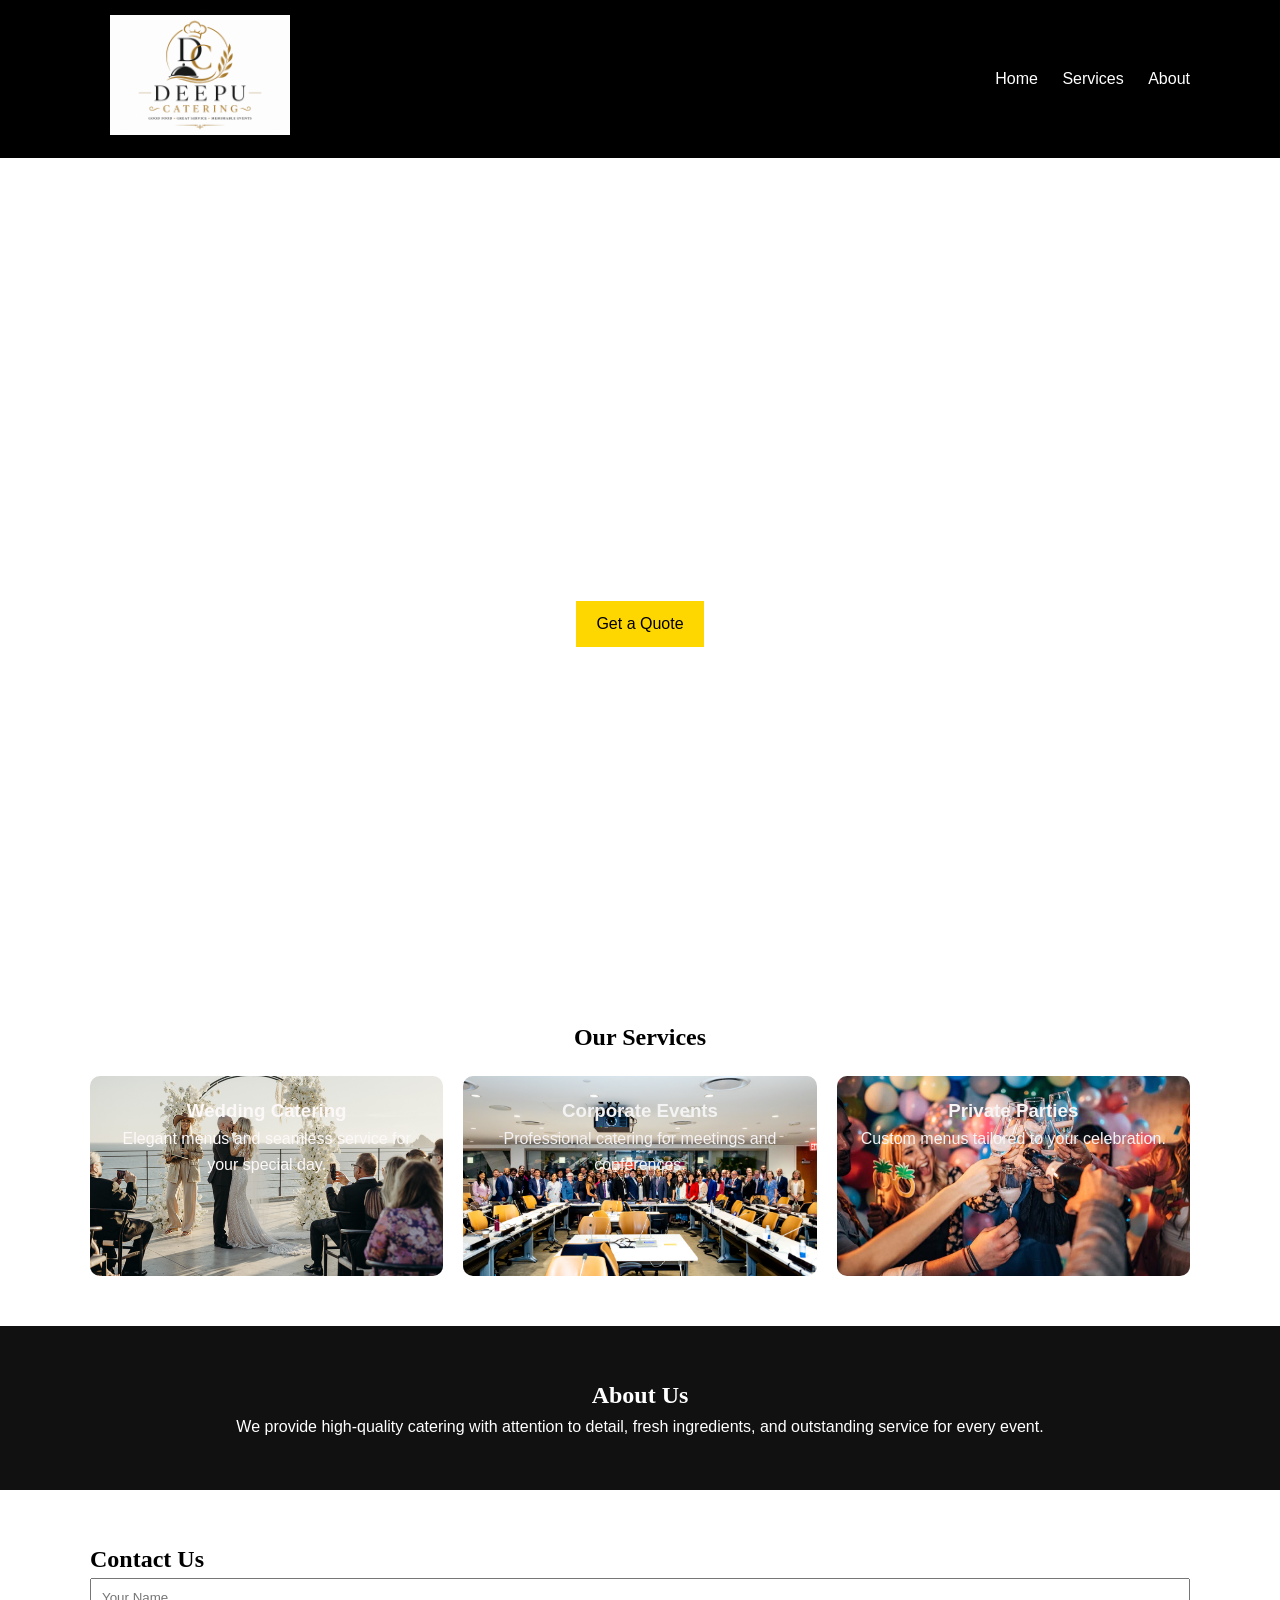
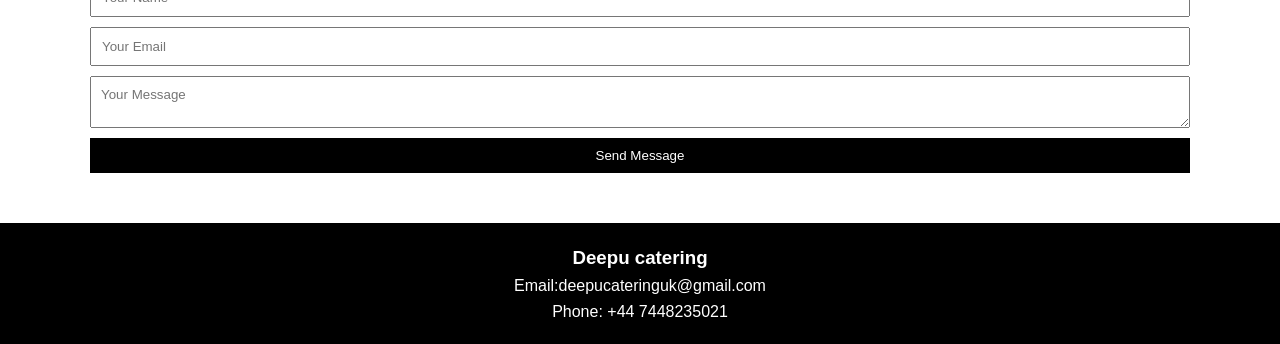
<file: index.html>
<!DOCTYPE html>
<html lang="en">
<head>
  <meta charset="UTF-8">
  <title>DEEPU CATERING</title>
  <link rel="stylesheet" href="css/style.css">
 
</head>
<body>

<!-- NAVBAR -->
<header>
  <div class="container nav">
    <a href="index.html">
      <img src="images/logo.png" alt="Deepu Catering Logo" class="logo">
</a>
    <nav>
      <a href="index.html">Home</a>
      <a href="pages/services.html">Services</a>
      <a href="pages/about.html">About</a>

    </nav>
  </div>
</header>
<!-- HERO -->
<section class="hero">
  <div class="hero-content">
    <h2>Where Great Taste Meets Great Service</h2>
    <p>Professional catering for weddings, events, and private parties.</p>
    <a href="pages/get quote.html" class="btn">Get a Quote</a>
  </div>
</section>

<!-- SERVICES -->
<section class="services container">
  <h2>Our Services</h2>
  <div class="grid">

    <div class="card1">
      <h3>Wedding Catering</h3>
      <p>Elegant menus and seamless service for your special day.</p>
    </div>

    <div class="card2">
      <h3>Corporate Events</h3>
      <p>Professional catering for meetings and conferences.</p>
    </div>

    <div class="card3">
      <h3>Private Parties</h3>
      <p>Custom menus tailored to your celebration.</p>
    </div>

  </div>
</section>

<!-- ABOUT -->
<section class="about">
  <div class="container">
    <h2>About Us</h2>
    <p>
      We provide high-quality catering with attention to detail, fresh ingredients,
      and outstanding service for every event.
    </p>
  </div>
</section>

<!-- CONTACT -->
<section class="contact container">
  <h2>Contact Us</h2>
  <form>
    <input type="text" placeholder="Your Name">
    <input type="email" placeholder="Your Email">
    <textarea placeholder="Your Message"></textarea>
    <button type="submit">Send Message</button>
  </form>
</section>

<!-- CONTACT INFO -->
<footer class="footer">
  <div class="container">
    <h3>Deepu catering</h3>
    <p>Email:deepucateringuk@gmail.com</p>
    <p>Phone: +44 7448235021</p>
  </div>
</footer>

</body>
</html>
</file>
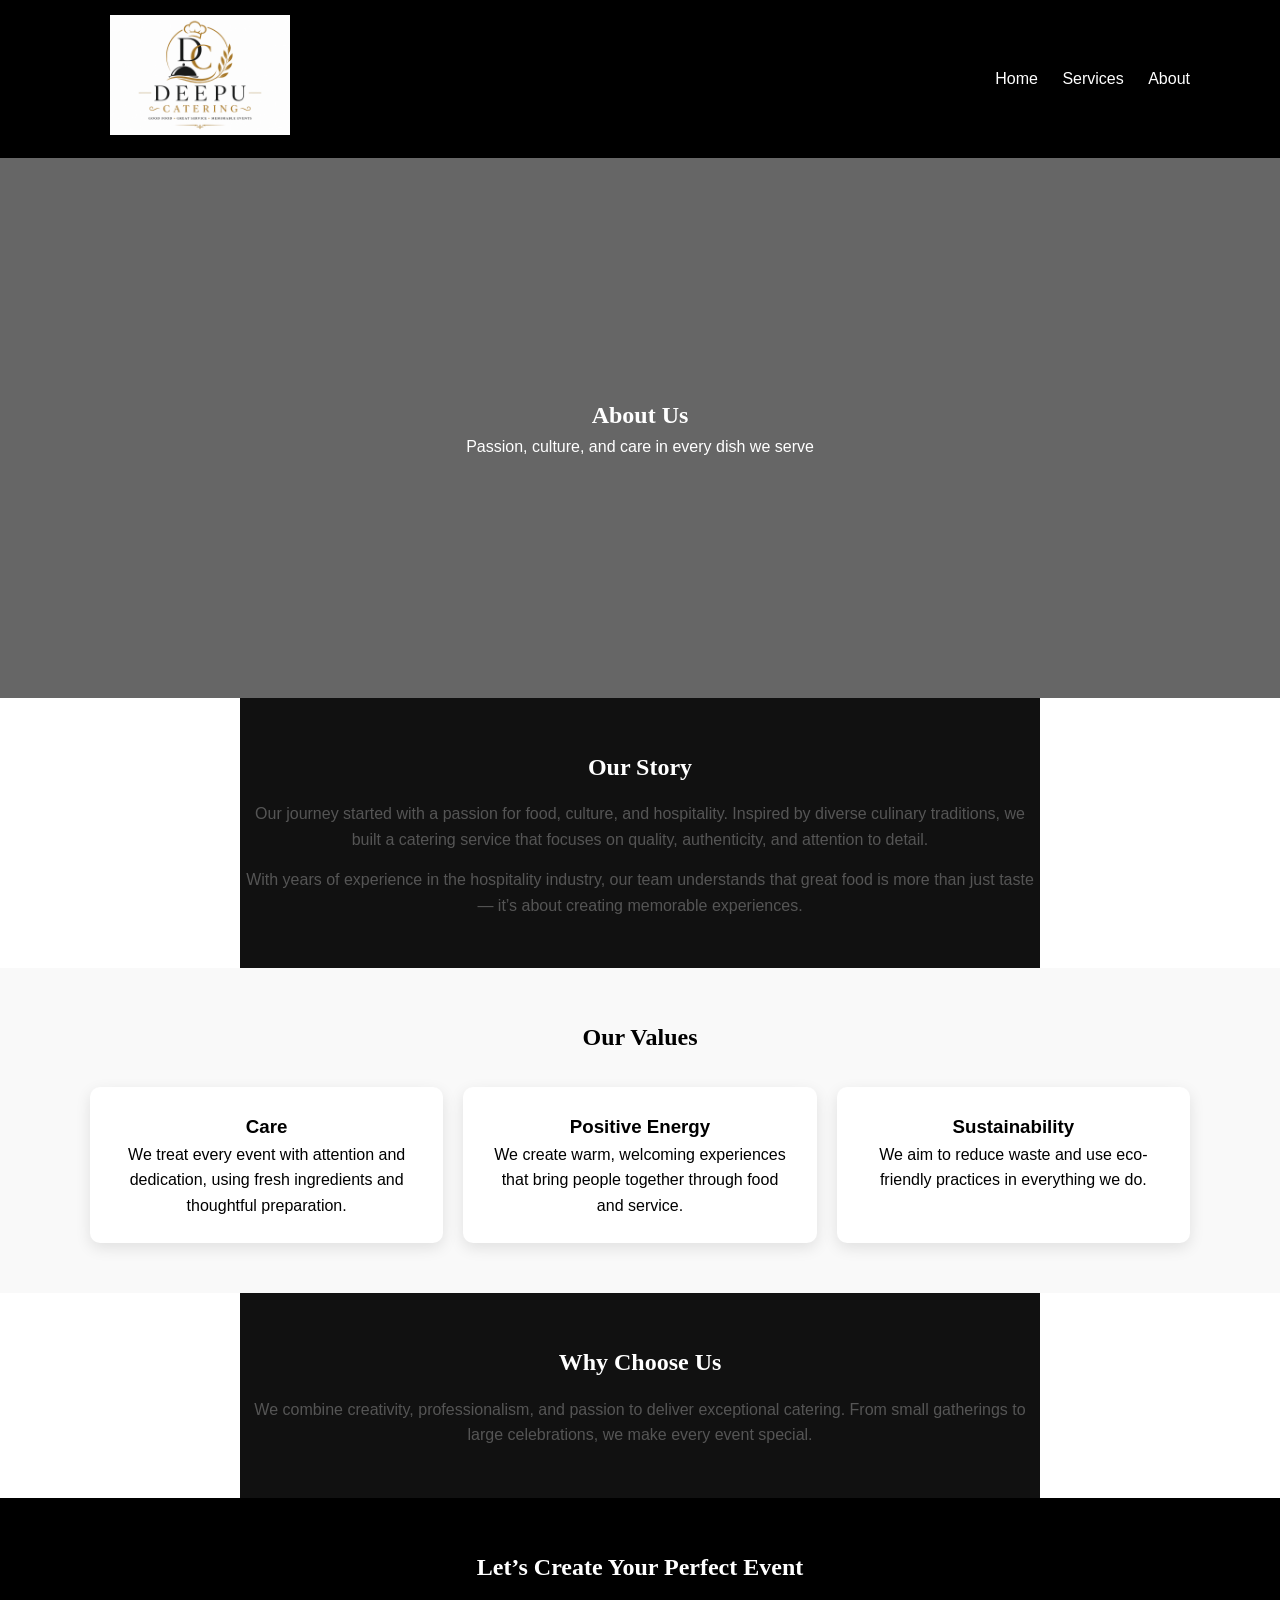
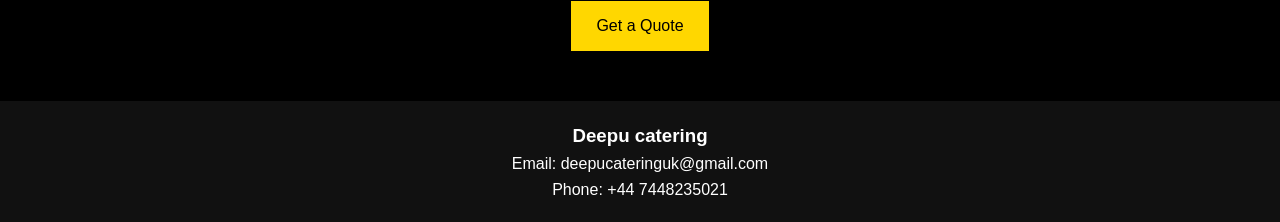
<file: pages/about.html>
<!DOCTYPE html>
<html lang="en">
<head>
  <meta charset="UTF-8">
    <title>DEEPU CATERING</title>
  <link rel="stylesheet" href="../css/style.css">
  <title>About Us</title>
  <link rel="stylesheet" href="../css/about.css">
</head>

<body>
 <header>
  <div class="container nav">
    <a href="../index.html">
      <img src="../images/logo.png" alt="Deepu Catering Logo" class="logo">
</a>
    <nav>
      <a href="../index.html">Home</a>
      <a href="../pages/services.html">Services</a>
      <a href="../pages/about.html">About</a>

    </nav>
  </div>
</header>
<!-- HERO -->
<section class="about-hero">
  <div class="overlay">
    <h1>About Us</h1>
    <p>Passion, culture, and care in every dish we serve</p>
  </div>
</section>

<!-- STORY -->
<section class="about container">
  <h2>Our Story</h2>
  <p>
    Our journey started with a passion for food, culture, and hospitality.
    Inspired by diverse culinary traditions, we built a catering service that focuses
    on quality, authenticity, and attention to detail.
  </p>

  <p>
    With years of experience in the hospitality industry, our team understands that
    great food is more than just taste — it’s about creating memorable experiences.
  </p>
</section>

<!-- VALUES -->
<section class="values">
  <div class="container">
    <h2>Our Values</h2>

    <div class="grid">

      <div class="card">
        <h3>Care</h3>
        <p>We treat every event with attention and dedication, using fresh ingredients and thoughtful preparation.</p>
      </div>

      <div class="card">
        <h3>Positive Energy</h3>
        <p>We create warm, welcoming experiences that bring people together through food and service.</p>
      </div>

      <div class="card">
        <h3>Sustainability</h3>
        <p>We aim to reduce waste and use eco-friendly practices in everything we do.</p>
      </div>

    </div>
  </div>
</section>

<!-- WHY CHOOSE US -->
<section class="about container">
  <h2>Why Choose Us</h2>
  <p>
    We combine creativity, professionalism, and passion to deliver exceptional catering.
    From small gatherings to large celebrations, we make every event special.
  </p>
</section>

<!-- CTA -->
<section class="cta">
  <h2>Let’s Create Your Perfect Event</h2>
  <a href="../pages/get quote.html" class="btn">Get a Quote</a>
</section>

<!-- FOOTER -->
<!-- CONTACT INFO -->
<footer class="footer">
  <div class="container">
    <h3>Deepu catering</h3>
    <p>Email: deepucateringuk@gmail.com</p>
    <p>Phone: +44 7448235021</p>
  </div>
</footer>
</body>
</html>
</file>
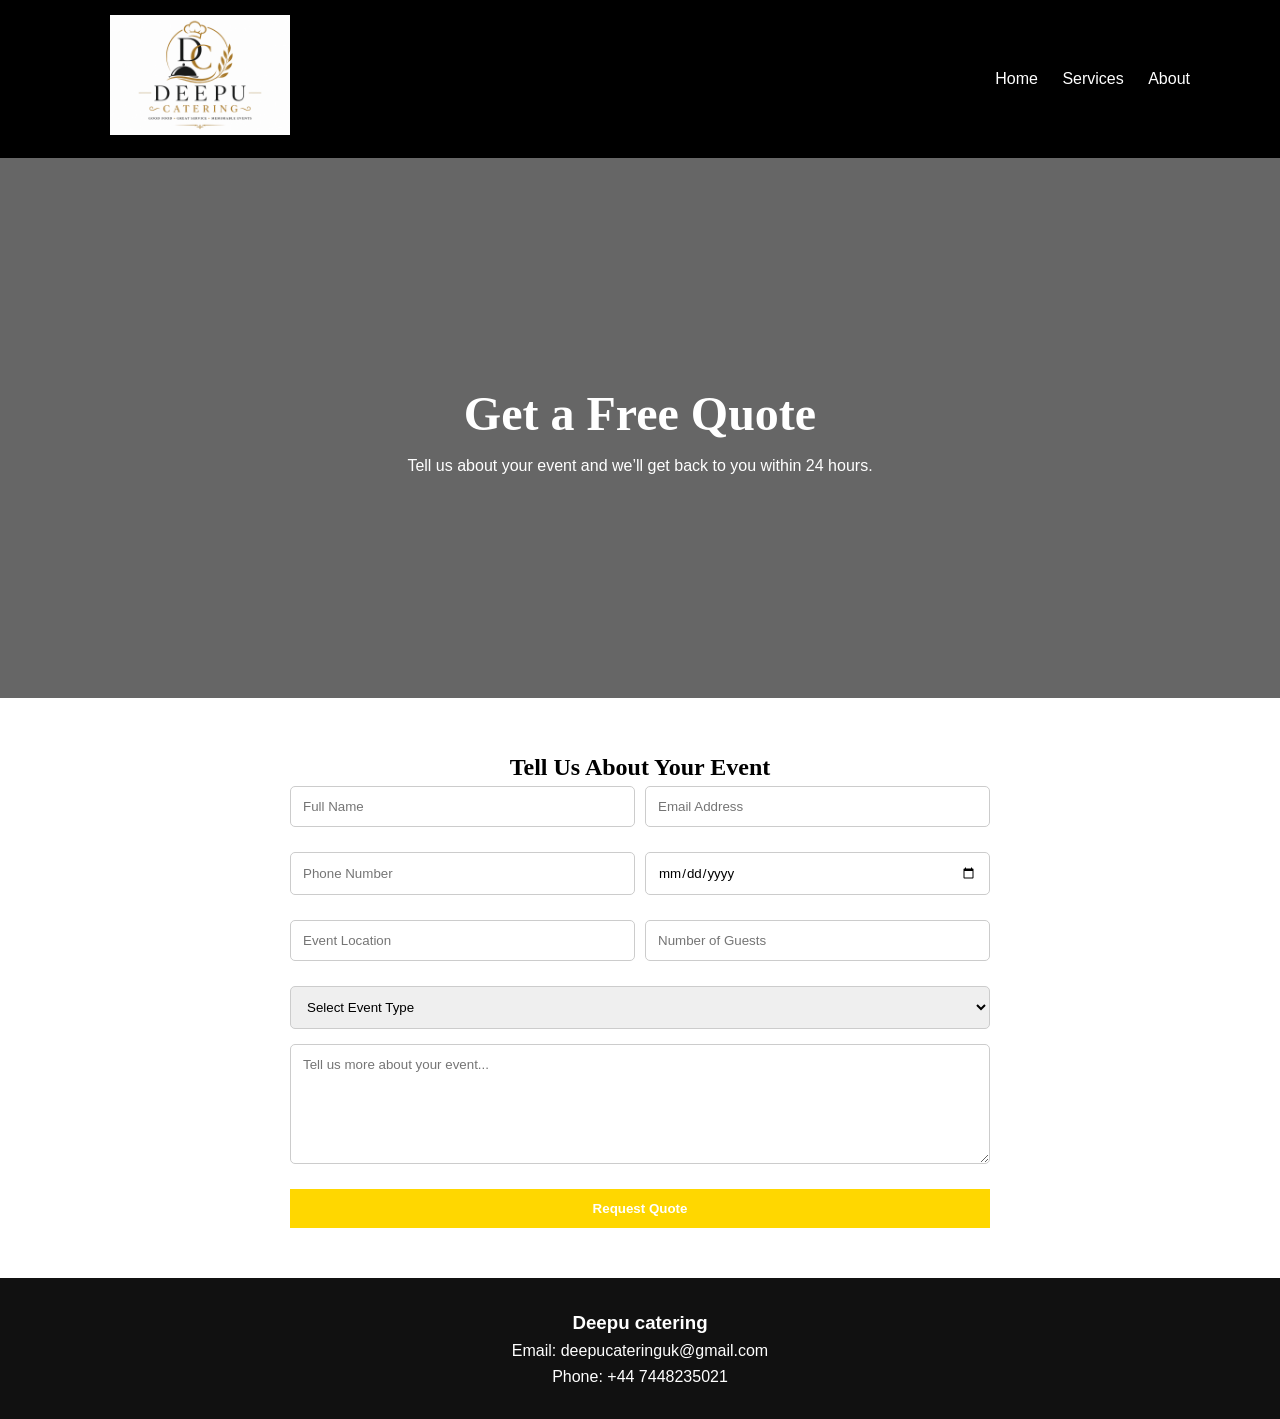
<file: pages/get quote.html>
<!DOCTYPE html>
<html lang="en">
<head>
  <meta charset="UTF-8">
  <title>DEEPU CATERING</title>
  <link rel="stylesheet" href="../css/style.css">
  <title>Get a Quote</title>
  <link rel="stylesheet" href="../css/get quote.css">
</head>
<body>
<header>
  <div class="container nav">
    <a href="../index.html">
      <img src="../images/logo.png" alt="Deepu Catering Logo" class="logo">
</a>
    <nav>
      <a href="../index.html">Home</a>
      <a href="../pages/services.html">Services</a>
      <a href="../pages/about.html">About</a>

    </nav>
  </div>
</header>

<!-- HERO -->
<section class="quote-hero">
  <div class="overlay">
    <h1>Get a Free Quote</h1>
    <p>Tell us about your event and we’ll get back to you within 24 hours.</p>
  </div>
</section>

<!-- FORM SECTION -->
<section class="quote container">
  <h2>Tell Us About Your Event</h2>

  <form class="quote-form">

    <div class="row">
      <input type="text" placeholder="Full Name" required>
      <input type="email" placeholder="Email Address" required>
    </div>

    <div class="row">
      <input type="tel" placeholder="Phone Number">
      <input type="date">
    </div>

    <div class="row">
      <input type="text" placeholder="Event Location">
      <input type="number" placeholder="Number of Guests">
    </div>

    <select>
      <option>Select Event Type</option>
      <option>Wedding</option>
      <option>Corporate Event</option>
      <option>Private Party</option>
    </select>

    <textarea placeholder="Tell us more about your event..."></textarea>

    <button type="submit">Request Quote</button>

  </form>
</section>

<!-- CONTACT INFO -->
<footer class="footer">
  <div class="container">
    <h3>Deepu catering</h3>
    <p>Email: deepucateringuk@gmail.com</p>
    <p>Phone: +44 7448235021</p>
  </div>
</footer>

</body>
</html>
</file>
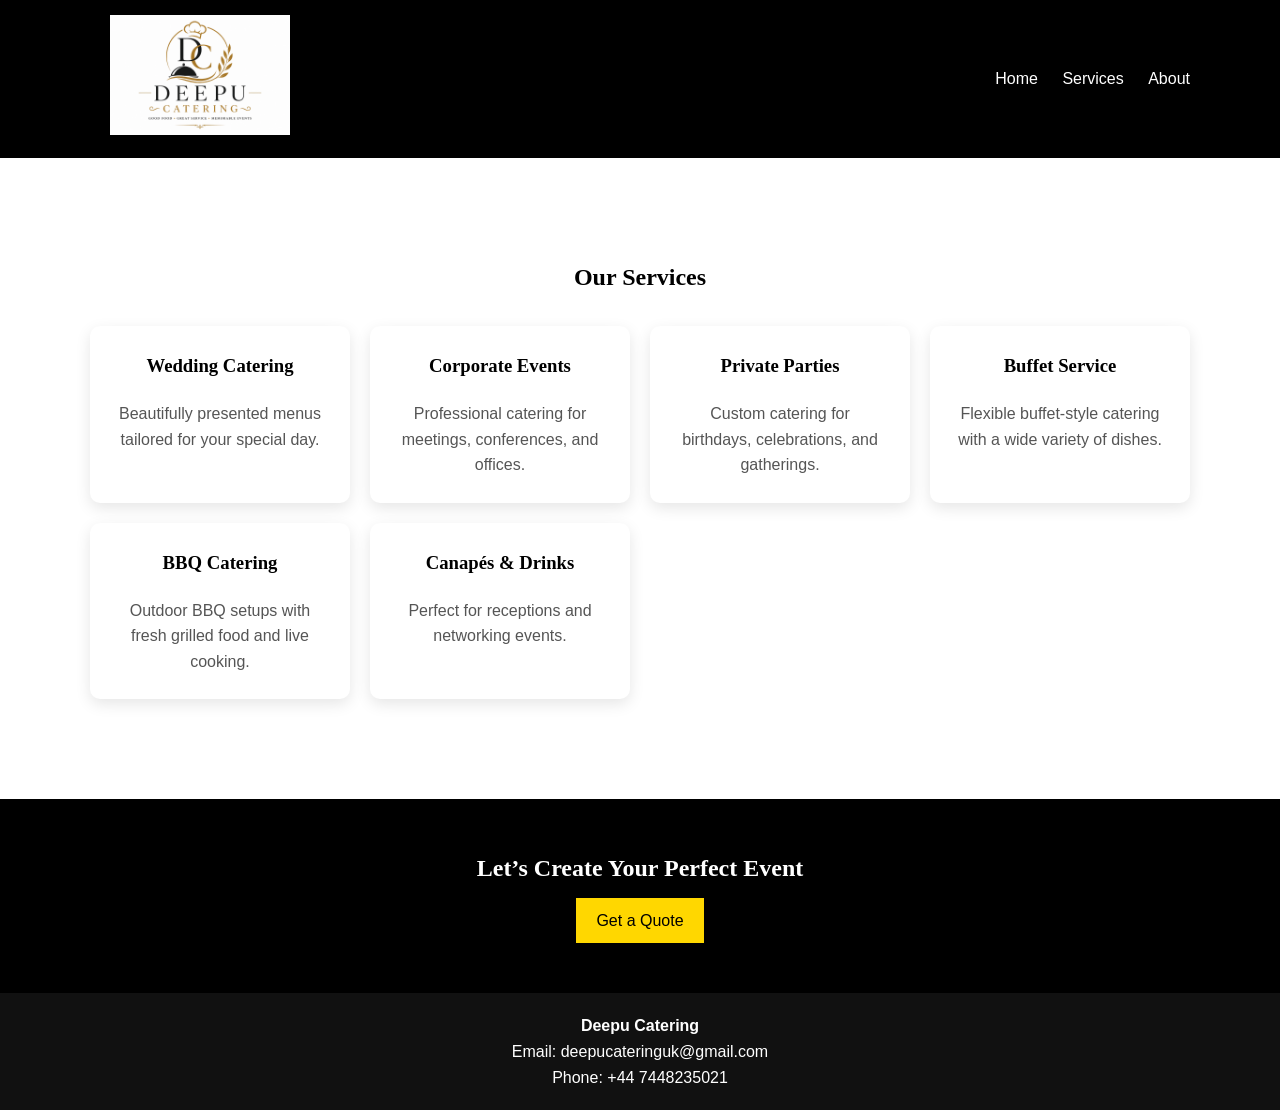
<file: pages/services.html>
<!DOCTYPE html>
<html lang="en">
<head>
  <meta charset="UTF-8">
  <title>DEEPU CATERING</title>
  <link rel="stylesheet" href="../css/style.css">
  <title>services</title>
  <link rel="stylesheet" href="../css/services.css">
   
</head>
<body>

<header>
  <div class="container nav">
    <a href="../index.html">
      <img src="../images/logo.png" alt="Deepu Catering Logo" class="logo">
</a>
    <nav>
      <a href="../index.html">Home</a>
      <a href="../pages/services.html">Services</a>
      <a href="../pages/about.html">About</a>

    </nav>
  </div>
</header>

<section class="services container">
  <h2>Our Services</h2>

  <div class="grid">

    <div class="card">
      <h3>Wedding Catering</h3>
      <p>Beautifully presented menus tailored for your special day.</p>
    </div>

    <div class="card">
      <h3>Corporate Events</h3>
      <p>Professional catering for meetings, conferences, and offices.</p>
    </div>

    <div class="card">
      <h3>Private Parties</h3>
      <p>Custom catering for birthdays, celebrations, and gatherings.</p>
    </div>

    <div class="card">
      <h3>Buffet Service</h3>
      <p>Flexible buffet-style catering with a wide variety of dishes.</p>
    </div>

    <div class="card">
      <h3>BBQ Catering</h3>
      <p>Outdoor BBQ setups with fresh grilled food and live cooking.</p>
    </div>

    <div class="card">
      <h3>Canapés & Drinks</h3>
      <p>Perfect for receptions and networking events.</p>
    </div>

  </div>
</section>
<!-- CTA -->
<section class="cta">
  <h2>Let’s Create Your Perfect Event</h2>
  <a href="../pages/get quote.html" class="btn">Get a Quote</a>
</section>

<!-- CONTACT INFO -->
<footer class="footer">
  <div class="container">
    <h4>Deepu Catering</h4>
    <p>Email: deepucateringuk@gmail.com</p>
    <p>Phone: +44 7448235021</p>
  </div>
</footer>
</body>
</html>
</file>
<file: css/style.css>
/* Elegant look */

* {
  margin: 0;
  padding: 0;
  box-sizing: border-box;
  font-family: Arial, sans-serif;
}
.logo {
  height: 120px;
  width: auto;
}

h1 {
  font-family: Georgia, serif;
}

h2 {
  font-family: Georgia, serif;
}

p {
  font-family: Verdana, sans-serif;
}

a {
  font-family: Verdana, sans-serif;
}

body {
   font-family: 'Poppins', sans-serif;

  line-height: 1.6;
}

/* CONTAINER */
.container {
  width: 90%;
  max-width: 1100px;
  margin: auto;
}

/* NAVBAR */
header {
  background: #000;
  color: #fff;
  padding: 15px 0;
}

.nav {
  display: flex;
  justify-content: space-between;
  align-items: center;
}

.nav a {
  color: #fff;
  margin-left: 20px;
  text-decoration: none;
}

/* HERO */
.hero {
  height: 90vh;
  background: url('https://images.unsplash.com/photo-1555244162-803834f70033') center/cover no-repeat;
  display: flex;
  align-items: center;
  justify-content: center;
  text-align: center;
  color: #fff;
}

.hero-content h2 {
  font-size: 3rem;
  margin-bottom: 10px;
}

.btn {
  display: inline-block;
  background: gold;
  color: black;
  padding: 10px 20px;
  margin-top: 10px;
  text-decoration: none;
}

/* SERVICES */
.services {
  padding: 50px 0;
  text-align: center;
}

.grid {
  display: flex;
  gap: 20px;
  margin-top: 20px;
}

.card {
  background: #f4f4f4;
  padding: 20px;
  flex: 1;
}
.card1 {
  width: 300px;
  height: 200px;
  background-image: url('../images/marrige\ image.jpg'); /* your image path */
  background-size: cover;      /* makes image fill the card */
  background-position: center; /* centers the image */
  background-repeat: no-repeat;
  color: rgb(253, 248, 248); /* text visible on image */
  padding: 20px;
  border-radius: 10px;
   flex: 1;
}
.card2 {
  width: 300px;
  height: 200px;
  background-image: url('../images/cooperative.jpg'); /* your image path */
  background-size: cover;      /* makes image fill the card */
  background-position: center; /* centers the image */
  background-repeat: no-repeat;
  color: rgb(244, 243, 243); /* text visible on image */
  padding: 20px;
  border-radius: 10px;
   flex: 1;
}
.card3 {
  width: 300px;
  height: 200px;
  background-image: url('../images/private.jpg'); /* your image path */
  background-size: cover;      /* makes image fill the card */
  background-position: center; /* centers the image */
  background-repeat: no-repeat;
  color: rgb(246, 244, 244); /* text visible on image */
  padding: 20px;
  border-radius: 10px;
   flex: 1;
}
/* ABOUT */
.about {
  background: #111;
  color: #fff;
  padding: 50px 0;
  text-align: center;
}

/* CONTACT */
.contact {
  padding: 50px 0;
}

form {
  display: flex;
  flex-direction: column;
}

form input, form textarea {
  margin-bottom: 10px;
  padding: 10px;
}

button {
  padding: 10px;
  background: black;
  color: white;
  border: none;
}

/* FOOTER */
footer {
  background: #000;
  color: #fff;
  text-align: center;
  padding: 20px;
}
</file>
<file: css/about.css>
/* HERO */
.about-hero {
  height: 60vh;
  background: url('https://images.unsplash.com/photo-1414235077428-338989a2e8c0') center/cover no-repeat;
  position: relative;
}

.about-hero .overlay {
  background: rgba(0,0,0,0.6);
  color: white;
  height: 100%;
  display: flex;
  flex-direction: column;
  justify-content: center;
  align-items: center;
}

/* ABOUT TEXT */
.about {
  padding: 50px 0;
  text-align: center;
  max-width: 800px;
}

.about p {
  margin-top: 15px;
  color: #555;
}

/* VALUES SECTION */
.values {
  background: #f9f9f9;
  padding: 50px 0;
  text-align: center;
}

/* GRID (reuse if already added) */
.grid {
  display: grid;
  grid-template-columns: repeat(auto-fit, minmax(250px, 1fr));
  gap: 20px;
  margin-top: 30px;
}

/* CARD */
.card {
  background: white;
  padding: 25px;
  border-radius: 10px;
  box-shadow: 0 5px 15px rgba(0,0,0,0.1);
  transition: 0.3s;
}

.card:hover {
  transform: translateY(-10px);
}

/* CTA */
.cta {
  background: black;
  color: white;
  text-align: center;
  padding: 50px 20px;
}

.cta .btn {
  display: inline-block;
  margin-top: 15px;
  padding: 12px 25px;
  background: gold;
  color: black;
  text-decoration: none;
}

/* FOOTER */
.footer {
  background: #111;
  color: white;
  text-align: center;
  padding: 20px;
}
</file>
<file: css/get quote.css>
/* HERO */
.quote-hero {
  height: 60vh;
  background: url('https://images.unsplash.com/photo-1555244162-803834f70033') center/cover no-repeat;
  position: relative;
}

.quote-hero .overlay {
  background: rgba(0,0,0,0.6);
  color: white;
  height: 100%;
  display: flex;
  flex-direction: column;
  justify-content: center;
  align-items: center;
  text-align: center;
}

.quote-hero h1 {
  font-size: 3rem;
}

/* FORM SECTION */
.quote {
  padding: 50px 0;
  text-align: center;
}

.quote-form {
  max-width: 700px;
  margin: auto;
  display: flex;
  flex-direction: column;
  gap: 15px;
}

/* ROW (2 inputs side by side) */
.row {
  display: flex;
  gap: 10px;
}

.row input {
  flex: 1;
}

/* INPUTS */
.quote-form input,
.quote-form select,
.quote-form textarea {
  padding: 12px;
  border: 1px solid #ccc;
  border-radius: 5px;
  width: 100%;
}

.quote-form textarea {
  min-height: 120px;
}

/* BUTTON */
.quote-form button {
  padding: 12px;
  background: gold;
  border: none;
  font-weight: bold;
  cursor: pointer;
}

/* FOOTER */
.footer {
  background: #111;
  color: white;
  padding: 30px 0;
  text-align: center;
}
</file>
<file: css/services.css>
* {
  margin: 0;
  padding: 0;
  box-sizing: border-box;
  font-family: Arial, sans-serif;
}

/* SERVICES HERO (same style as about hero) */
.services-hero {
  height: 60vh;
  background: url('https://images.unsplash.com/photo-1555244162-803834f70033') center/cover no-repeat;
  position: relative;
}
.logo {
  height: 120px;
  width: auto;
}

/* CONTAINER */
.container {
  width: 90%;
  max-width: 1100px;
  margin: auto;
}

/* NAVBAR */
header {
  background: #000;
  color: #fff;
  padding: 15px 0;
}

.nav {
  display: flex;
  justify-content: space-between;
  align-items: center;
}

.nav a {
  color: #fff;
  margin-left: 20px;
  text-decoration: none;
}


.services-hero .overlay {
  background: rgba(0,0,0,0.6);
  color: white;
  height: 100%;
  display: flex;
  flex-direction: column;
  justify-content: center;
  align-items: center;
}

/* SERVICES SECTION */
.services {
  padding: 100px 0;
  text-align: center;
}

h1 {
  font-family: Georgia, serif;
}

h2 {
  font-family: Georgia, serif;
}

h3 {
  font-family: Georgia, serif;
}

a {
  font-family: Verdana, sans-serif;
}

p {
  font-family: Verdana, sans-serif;
}

/* REUSE GRID + CARD (same as About page) */
.grid {
  display: grid;
  grid-template-columns: repeat(auto-fit, minmax(250px, 1fr));
  gap: 20px;
  margin-top: 30px;
}

.card {
  background: white;
  padding: 25px;
  border-radius: 10px;
  box-shadow: 0 5px 15px rgba(0,0,0,0.1);
  transition: 0.3s;
}

.card:hover {
  transform: translateY(-10px);
}

/* OPTIONAL: better text styling */
.card h3 {
  margin-bottom: 20px;
}

.card p {
  color: #555;
}

/* CTA */
.cta {
  background: black;
  color: white;
  text-align: center;
  padding: 50px 20px;
}

/* FOOTER */
.footer {
  background: #111;
  color: white;
  text-align: center;
  padding: 20px;
}
</file>
